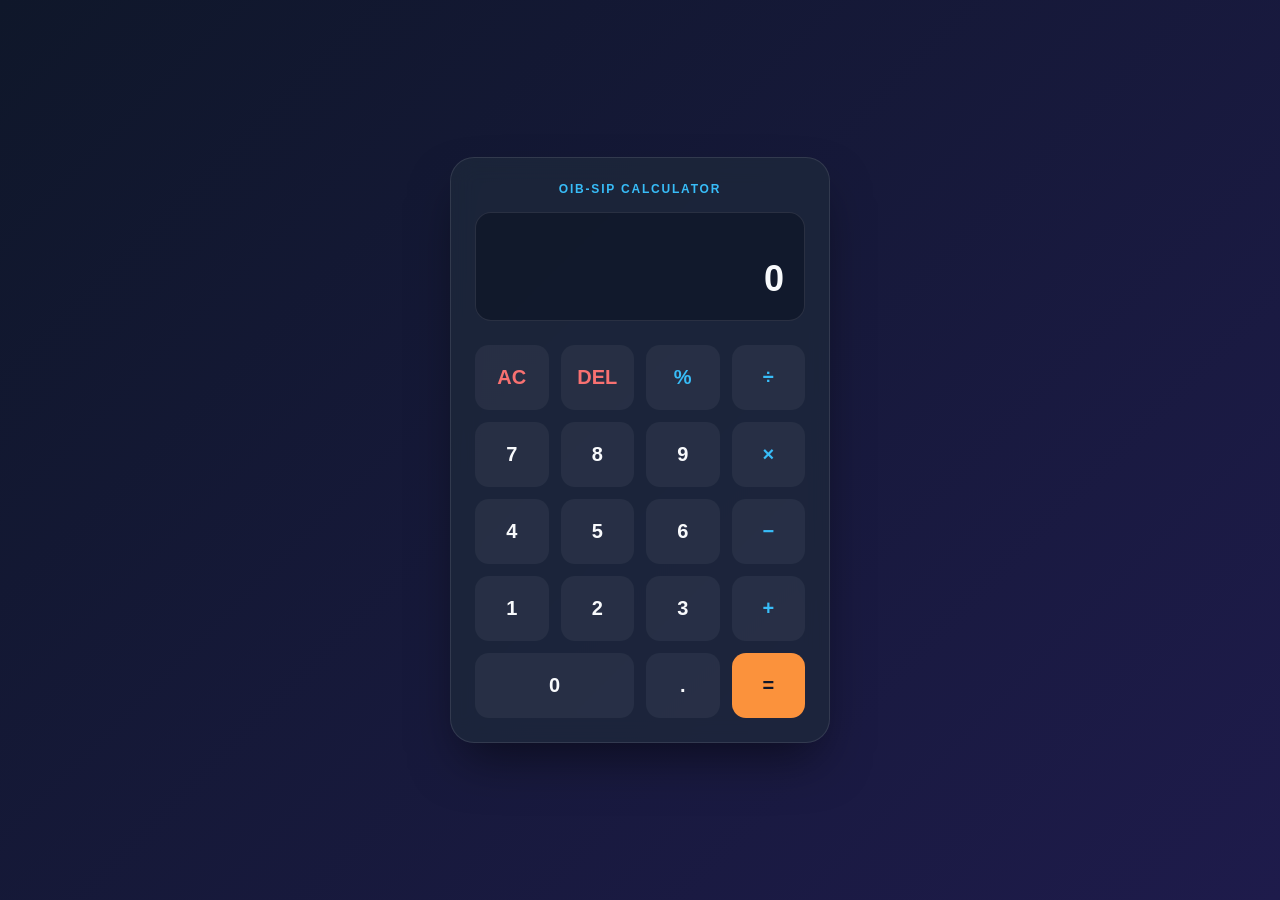
<file: calculator/index.html>
<!DOCTYPE html>
<html lang="en">
<head>
    <meta charset="UTF-8">
    <meta name="viewport" content="width=device-width, initial-scale=1.0">
    <title>OIB-SIP Modern Calculator</title>
    <link rel="stylesheet" href="style.css">
</head>
<body>
    <div class="calculator-container">
        <header>
            <p class="brand">OIB-SIP CALCULATOR</p>
        </header>
        
        <div class="screen">
            <div id="previous-operand" class="previous-display"></div>
            <div id="current-operand" class="current-display">0</div>
        </div>

        <div class="keypad">
            <button class="btn action-btn" onclick="clearScreen()">AC</button>
            <button class="btn action-btn" onclick="deleteNumber()">DEL</button>
            <button class="btn operator-btn" onclick="appendOperator('%')">%</button>
            <button class="btn operator-btn" onclick="appendOperator('/')">÷</button>

            <button class="btn" onclick="appendNumber('7')">7</button>
            <button class="btn" onclick="appendNumber('8')">8</button>
            <button class="btn" onclick="appendNumber('9')">9</button>
            <button class="btn operator-btn" onclick="appendOperator('*')">×</button>

            <button class="btn" onclick="appendNumber('4')">4</button>
            <button class="btn" onclick="appendNumber('5')">5</button>
            <button class="btn" onclick="appendNumber('6')">6</button>
            <button class="btn operator-btn" onclick="appendOperator('-')">−</button>

            <button class="btn" onclick="appendNumber('1')">1</button>
            <button class="btn" onclick="appendNumber('2')">2</button>
            <button class="btn" onclick="appendNumber('3')">3</button>
            <button class="btn operator-btn" onclick="appendOperator('+')">+</button>

            <button class="btn zero-btn" onclick="appendNumber('0')">0</button>
            <button class="btn" onclick="appendNumber('.')">.</button>
            <button class="btn equals-btn" onclick="calculate()">=</button>
        </div>
    </div>
    <script src="script.js"></script>
</body>
</html>
</file>
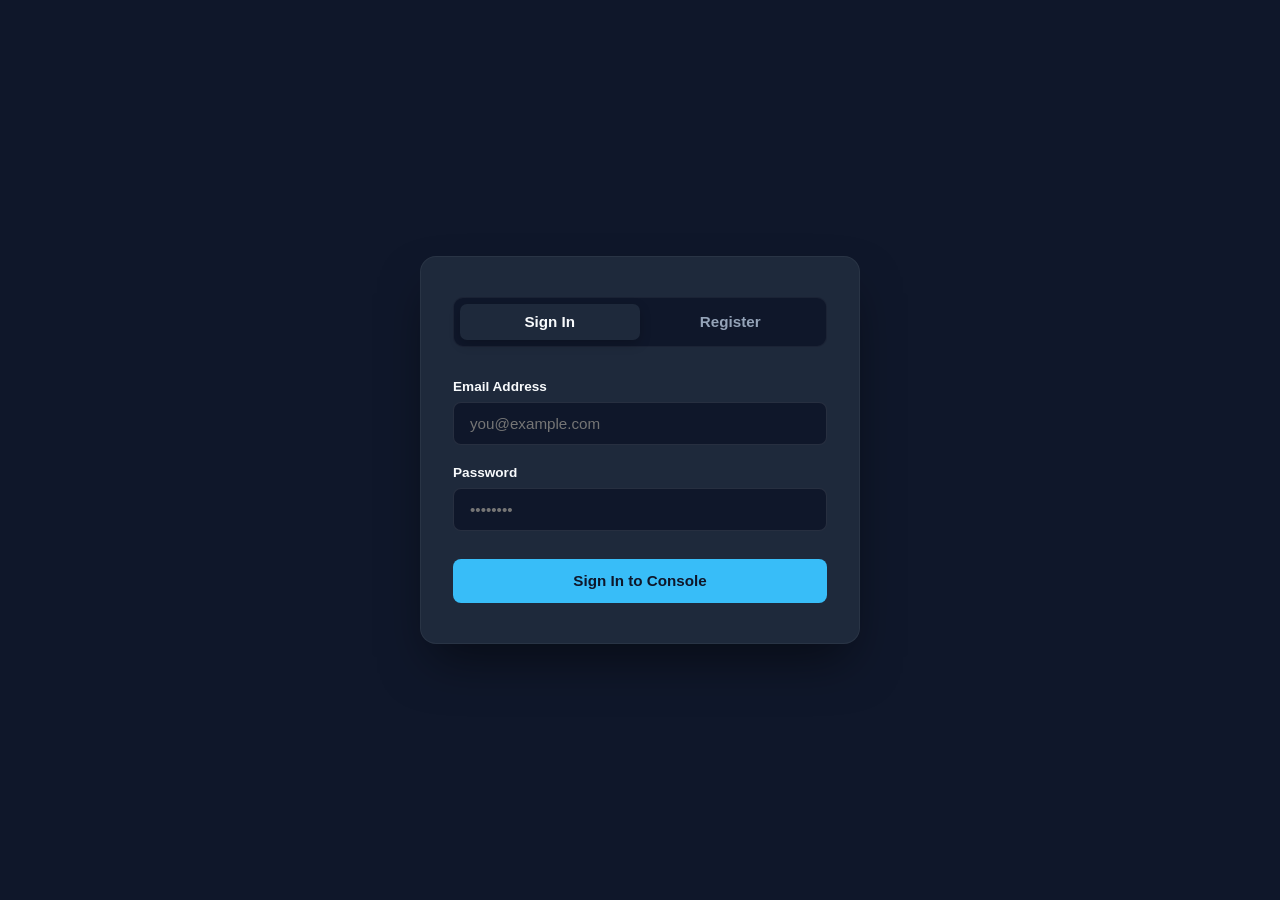
<file: login-validation/index.html>
<!DOCTYPE html>
<html lang="en">
<head>
    <meta charset="UTF-8">
    <meta name="viewport" content="width=device-width, initial-scale=1.0">
    <title>Gateway Authentication Console</title>
    <link rel="stylesheet" href="style.css">
</head>
<body>
    <div class="auth-wrapper">
        <div class="auth-card">
            
            <div class="tab-toggle-group">
                <button type="button" class="tab-btn active" id="toggle-login-tab">Sign In</button>
                <button type="button" class="tab-btn" id="toggle-reg-tab">Register</button>
            </div>

            <div id="status-banner" class="status-banner hidden"></div>

            <form id="login-form" class="auth-form" novalidate>
                <div class="input-group">
                    <label for="login-email">Email Address</label>
                    <input type="email" id="login-email" placeholder="you@example.com" autocomplete="username" required>
                    <span class="error-msg">Please enter a valid email address</span>
                </div>

                <div class="input-group">
                    <label for="login-password">Password</label>
                    <input type="password" id="login-password" placeholder="••••••••" autocomplete="current-password" required>
                    <span class="error-msg">Password must be at least 8 characters long</span>
                </div>

                <button type="submit" class="submit-btn">Sign In to Console</button>
            </form>

            <form id="register-form" class="auth-form hidden" novalidate>
                <div class="input-group">
                    <label for="reg-name">Full Name</label>
                    <input type="text" id="reg-name" placeholder="John Doe" autocomplete="name" required>
                    <span class="error-msg">Name field cannot be left blank</span>
                </div>

                <div class="input-group">
                    <label for="reg-email">Email Address</label>
                    <input type="email" id="reg-email" placeholder="newuser@example.com" autocomplete="email" required>
                    <span class="error-msg">Please provide a valid registration email</span>
                </div>

                <div class="input-group">
                    <label for="reg-password">Create Password</label>
                    <input type="password" id="reg-password" placeholder="Min. 8 characters" autocomplete="new-password" required>
                    <span class="error-msg">Password must contain at least 8 characters</span>
                </div>

                <div class="input-group">
                    <label for="reg-confirm">Confirm Password</label>
                    <input type="password" id="reg-confirm" placeholder="Repeat your password" autocomplete="new-password" required>
                    <span class="error-msg">Security mismatch: Passwords do not match</span>
                </div>

                <button type="submit" class="submit-btn register-variant">Create New Account</button>
            </form>

        </div>
    </div>
    <script src="script.js"></script>
</body>
</html>
</file>
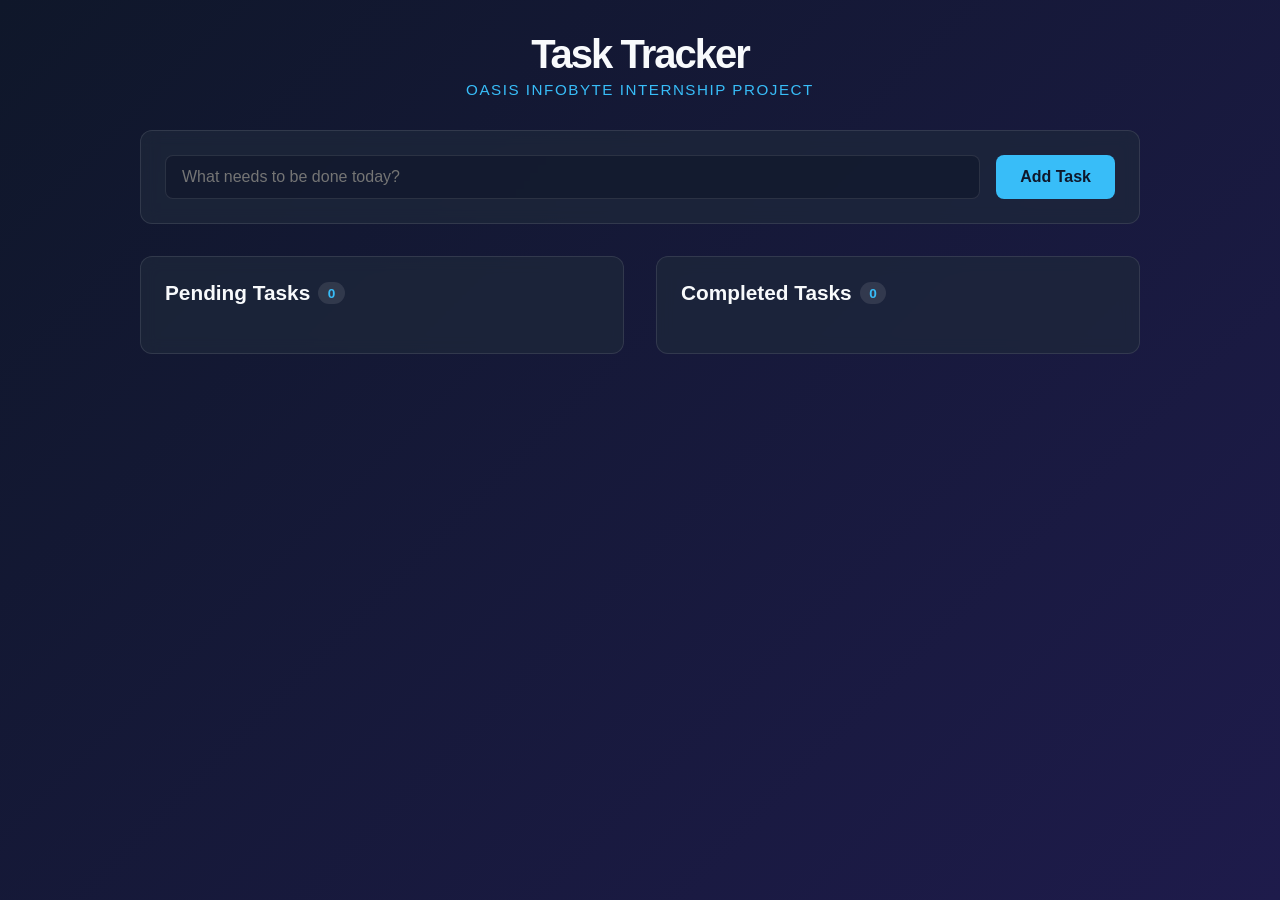
<file: todo-app/index.html>
<!DOCTYPE html>
<html lang="en">
<head>
    <meta charset="UTF-8">
    <meta name="viewport" content="width=device-width, initial-scale=1.0">
    <title>OIB-SIP Dynamic To-Do App</title>
    <link rel="stylesheet" href="style.css">
</head>
<body>
    <div class="app-container">
        <header>
            <h1>Task Tracker</h1>
            <p class="subtitle">Oasis Infobyte Internship Project</p>
        </header>

        <section class="input-section">
            <div class="input-group">
                <input type="text" id="task-input" placeholder="What needs to be done today?">
                <button id="add-task-btn">Add Task</button>
            </div>
        </section>

        <main class="task-dashboard">
            <section class="task-column">
                <h2>Pending Tasks <span id="pending-count" class="badge">0</span></h2>
                <ul id="pending-list" class="task-list"></ul>
            </section>

            <section class="task-column">
                <h2>Completed Tasks <span id="completed-count" class="badge">0</span></h2>
                <ul id="completed-list" class="task-list"></ul>
            </section>
        </main>
    </div>
    <script src="script.js"></script>
</body>
</html>
</file>
<file: calculator/style.css>
:root {
    --bg-gradient: linear-gradient(135deg, #0f172a 0%, #1e1b4b 100%);
    --calc-bg: rgba(30, 41, 59, 0.75);
    --screen-bg: rgba(15, 23, 42, 0.8);
    --accent-blue: #38bdf8;
    --accent-orange: #fb923c;
    --text-main: #f8fafc;
    --text-muted: #64748b;
    --btn-bg: rgba(255, 255, 255, 0.05);
    --btn-hover: rgba(255, 255, 255, 0.15);
    --border-color: rgba(255, 255, 255, 0.1);
}

* {
    box-sizing: border-box;
    margin: 0;
    padding: 0;
    font-family: 'Segoe UI', Tahoma, Geneva, Verdana, sans-serif;
}

body {
    background: var(--bg-gradient);
    min-height: 100vh;
    display: flex;
    justify-content: center;
    align-items: center;
    padding: 1rem;
}

.calculator-container {
    width: 100%;
    max-width: 380px;
    background: var(--calc-bg);
    border: 1px solid var(--border-color);
    border-radius: 24px;
    padding: 1.5rem;
    backdrop-filter: blur(12px);
    box-shadow: 0 25px 50px -12px rgba(0, 0, 0, 0.5);
}

.brand {
    font-size: 0.75rem;
    color: var(--accent-blue);
    letter-spacing: 0.15em;
    font-weight: 700;
    margin-bottom: 1rem;
    text-align: center;
}

/* Screen Area */
.screen {
    background: var(--screen-bg);
    border: 1px solid var(--border-color);
    border-radius: 16px;
    padding: 1.25rem;
    margin-bottom: 1.5rem;
    display: flex;
    flex-direction: column;
    justify-content: space-between;
    align-items: flex-end;
    min-height: 100px;
    word-break: break-all;
}

.previous-display {
    color: var(--text-muted);
    font-size: 1.1rem;
    min-height: 1.5rem;
}

.current-display {
    color: var(--text-main);
    font-size: 2.25rem;
    font-weight: 600;
    line-height: 1.2;
}

/* Keypad Grid Configuration */
.keypad {
    display: grid;
    grid-template-columns: repeat(4, 1fr);
    gap: 0.75rem;
}

.btn {
    border: none;
    background: var(--btn-bg);
    color: var(--text-main);
    font-size: 1.25rem;
    font-weight: 600;
    padding: 1.25rem 0;
    border-radius: 14px;
    cursor: pointer;
    transition: all 0.2s cubic-bezier(0.4, 0, 0.2, 1);
    border: 1px solid transparent;
}

.btn:hover {
    background: var(--btn-hover);
    border-color: rgba(255, 255, 255, 0.1);
    transform: translateY(-2px);
}

.btn:active {
    transform: translateY(0);
}

/* Specialized Buttons styling */
.action-btn {
    color: #f87171;
}

.operator-btn {
    color: var(--accent-blue);
}

.zero-btn {
    grid-column: span 2;
}

.equals-btn {
    background: var(--accent-orange);
    color: #0f172a;
}

.equals-btn:hover {
    background: #f97316;
    opacity: 0.95;
}
</file>
<file: login-validation/style.css>
:root {
    --bg-universe: #0f172a;
    --card-surface: #1e293b;
    --accent-blue: #38bdf8;
    --accent-green: #22c55e;
    --text-high: #f8fafc;
    --text-low: #94a3b8;
    --feedback-error: #ef4444;
    --transition-smooth: all 0.2s cubic-bezier(0.4, 0, 0.2, 1);
}

* {
    box-sizing: border-box;
    margin: 0;
    padding: 0;
    font-family: 'Segoe UI', Tahoma, Geneva, Verdana, sans-serif;
}

body {
    background-color: var(--bg-universe);
    color: var(--text-high);
    min-height: 100vh;
    display: flex;
    align-items: center;
    justify-content: center;
    padding: 1.5rem;
}

.auth-wrapper {
    width: 100%;
    max-width: 440px;
}

.auth-card {
    background-color: var(--card-surface);
    padding: 2.5rem 2rem;
    border-radius: 16px;
    box-shadow: 0 25px 50px -12px rgba(0, 0, 0, 0.5);
    border: 1px solid rgba(255, 255, 255, 0.05);
}

/* Tab Navigation Toggles */
.tab-toggle-group {
    display: flex;
    background-color: #0f172a;
    padding: 0.35rem;
    border-radius: 10px;
    margin-bottom: 2rem;
    border: 1px solid rgba(255, 255, 255, 0.05);
}

.tab-btn {
    flex: 1;
    padding: 0.6rem;
    background: none;
    border: none;
    color: var(--text-low);
    font-weight: 600;
    font-size: 0.95rem;
    cursor: pointer;
    border-radius: 7px;
    transition: var(--transition-smooth);
}

.tab-btn.active {
    background-color: var(--card-surface);
    color: var(--text-high);
    box-shadow: 0 4px 12px rgba(0, 0, 0, 0.2);
}

/* Input layout architecture */
.input-group {
    margin-bottom: 1.25rem;
}

.input-group label {
    display: block;
    font-size: 0.85rem;
    font-weight: 600;
    margin-bottom: 0.5rem;
}

.input-group input {
    width: 100%;
    padding: 0.75rem 1rem;
    background-color: #0f172a;
    border: 1px solid rgba(255, 255, 255, 0.1);
    border-radius: 8px;
    color: var(--text-high);
    font-size: 0.95rem;
    transition: var(--transition-smooth);
}

.input-group input:focus {
    outline: none;
    border-color: var(--accent-blue);
    box-shadow: 0 0 0 3px rgba(56, 189, 248, 0.15);
}

/* Errors Handling */
.input-group.invalid input {
    border-color: var(--feedback-error);
    background-color: rgba(239, 68, 68, 0.02);
}

.error-msg {
    color: var(--feedback-error);
    font-size: 0.75rem;
    margin-top: 0.35rem;
    display: none;
}

.input-group.invalid .error-msg {
    display: block;
}

/* Submit Interfaces */
.submit-btn {
    width: 100%;
    padding: 0.85rem;
    background-color: var(--accent-blue);
    color: #0f172a;
    border: none;
    border-radius: 8px;
    font-size: 0.95rem;
    font-weight: 700;
    cursor: pointer;
    transition: var(--transition-smooth);
    margin-top: 0.5rem;
}

.submit-btn:hover { opacity: 0.9; }
.submit-btn.register-variant {
    background-color: var(--accent-green);
    color: #0f172a;
}

/* Status Messages */
.status-banner {
    padding: 0.75rem 1rem;
    border-radius: 8px;
    font-size: 0.85rem;
    font-weight: 600;
    margin-bottom: 1.5rem;
    text-align: center;
}
.status-banner.success { background: rgba(34, 197, 94, 0.15); color: var(--accent-green); border: 1px solid rgba(34, 197, 94, 0.2); }
.status-banner.error { background: rgba(239, 68, 68, 0.15); color: var(--feedback-error); border: 1px solid rgba(239, 68, 68, 0.2); }

.hidden { display: none !important; }
</file>
<file: todo-app/style.css>
:root {
    --bg-gradient: linear-gradient(135deg, #0f172a 0%, #1e1b4b 100%);
    --card-bg: rgba(30, 41, 59, 0.7);
    --accent-blue: #38bdf8;
    --accent-green: #4ade80;
    --accent-red: #f87171;
    --text-main: #f8fafc;
    --text-muted: #94a3b8;
    --border-color: rgba(255, 255, 255, 0.1);
}

* {
    box-sizing: border-box;
    margin: 0;
    padding: 0;
    font-family: 'Segoe UI', Tahoma, Geneva, Verdana, sans-serif;
}

body {
    background: var(--bg-gradient);
    color: var(--text-main);
    min-height: 100vh;
    padding: 2rem 1rem;
    display: flex;
    justify-content: center;
}

.app-container {
    width: 100%;
    max-width: 1000px;
}

header {
    text-align: center;
    margin-bottom: 2rem;
}

header h1 {
    font-size: 2.5rem;
    letter-spacing: -0.05em;
    margin-bottom: 0.25rem;
}

.subtitle {
    color: var(--accent-blue);
    font-size: 0.95rem;
    text-transform: uppercase;
    letter-spacing: 0.1em;
}

/* Input Styles */
.input-section {
    background: var(--card-bg);
    padding: 1.5rem;
    border-radius: 12px;
    border: 1px solid var(--border-color);
    backdrop-filter: blur(8px);
    margin-bottom: 2rem;
}

.input-group {
    display: flex;
    gap: 1rem;
}

#task-input {
    flex: 1;
    padding: 0.75rem 1rem;
    border-radius: 8px;
    border: 1px solid var(--border-color);
    background: rgba(15, 23, 42, 0.6);
    color: var(--text-main);
    font-size: 1rem;
    outline: none;
    transition: border-color 0.2s;
}

#task-input:focus {
    border-color: var(--accent-blue);
}

#add-task-btn {
    padding: 0.75rem 1.5rem;
    border-radius: 8px;
    border: none;
    background: var(--accent-blue);
    color: #0f172a;
    font-weight: 600;
    font-size: 1rem;
    cursor: pointer;
    transition: opacity 0.2s;
}

#add-task-btn:hover {
    opacity: 0.9;
}

/* Dashboard Columns Layout */
.task-dashboard {
    display: grid;
    grid-template-columns: repeat(auto-fit, minmax(450px, 1fr));
    gap: 2rem;
}

.task-column {
    background: var(--card-bg);
    padding: 1.5rem;
    border-radius: 12px;
    border: 1px solid var(--border-color);
    backdrop-filter: blur(8px);
    height: fit-content;
}

.task-column h2 {
    font-size: 1.3rem;
    margin-bottom: 1.5rem;
    display: flex;
    align-items: center;
    gap: 0.5rem;
}

.badge {
    background: rgba(255, 255, 255, 0.1);
    font-size: 0.85rem;
    padding: 0.2rem 0.6rem;
    border-radius: 20px;
    color: var(--accent-blue);
}

.task-list {
    list-style: none;
    display: flex;
    flex-direction: column;
    gap: 1rem;
}

/* Individual Task Item Card */
.task-item {
    background: rgba(15, 23, 42, 0.4);
    border: 1px solid var(--border-color);
    padding: 1rem;
    border-radius: 8px;
    display: flex;
    flex-direction: column;
    gap: 0.5rem;
    animation: fadeIn 0.3s ease;
}

@keyframes fadeIn {
    from { opacity: 0; transform: translateY(5px); }
    to { opacity: 1; transform: translateY(0); }
}

.task-main {
    display: flex;
    align-items: flex-start;
    justify-content: space-between;
    gap: 1rem;
}

.task-text {
    font-size: 1.05rem;
    word-break: break-word;
    flex: 1;
}

.completed-tasks .task-text {
    text-decoration: line-through;
    color: var(--text-muted);
}

.timestamp {
    font-size: 0.75rem;
    color: var(--text-muted);
    font-style: italic;
}

/* Control Buttons */
.action-btns {
    display: flex;
    gap: 0.5rem;
}

.action-btn {
    border: none;
    padding: 0.4rem 0.8rem;
    border-radius: 4px;
    font-size: 0.8rem;
    font-weight: 600;
    cursor: pointer;
    background: rgba(255, 255, 255, 0.05);
    color: var(--text-main);
    transition: background 0.2s;
}

.complete-btn:hover { background: var(--accent-green); color: #0f172a; }
.edit-btn:hover { background: var(--accent-blue); color: #0f172a; }
.delete-btn:hover { background: var(--accent-red); color: #0f172a; }
</file>
